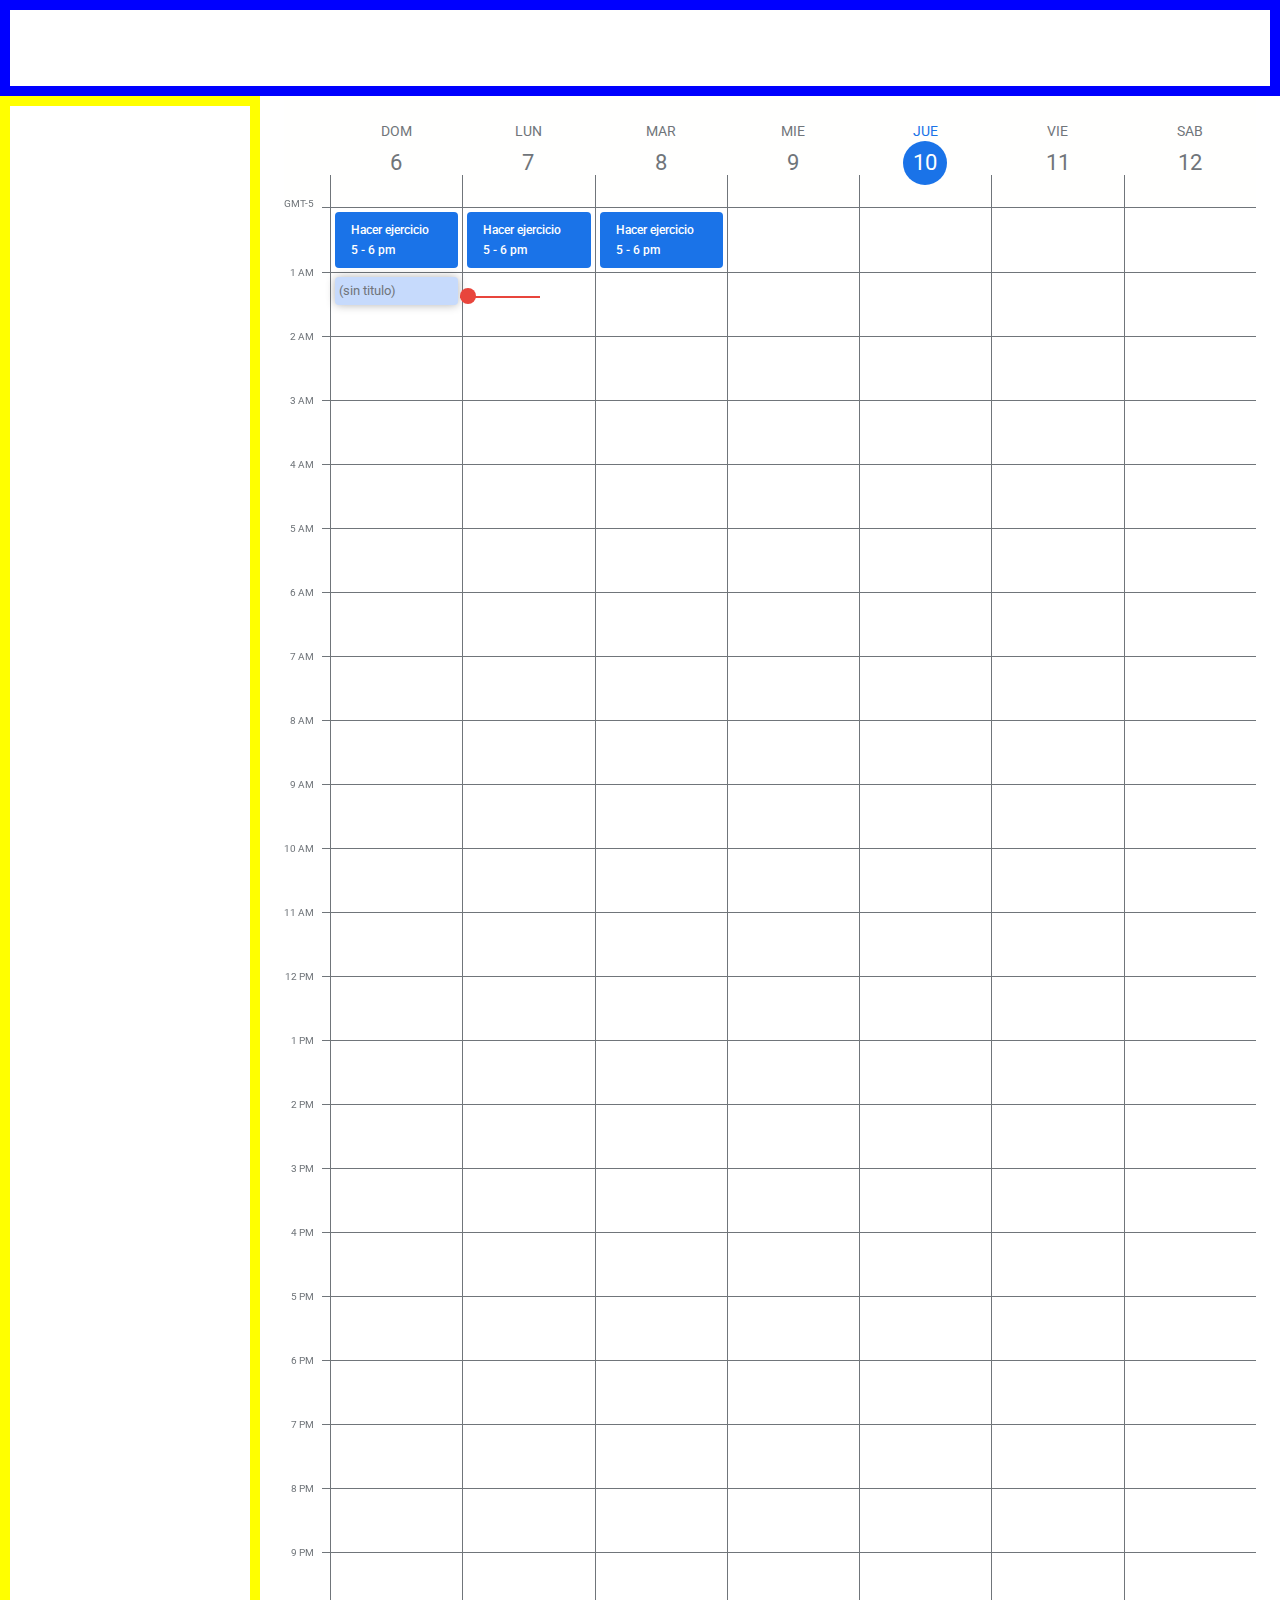
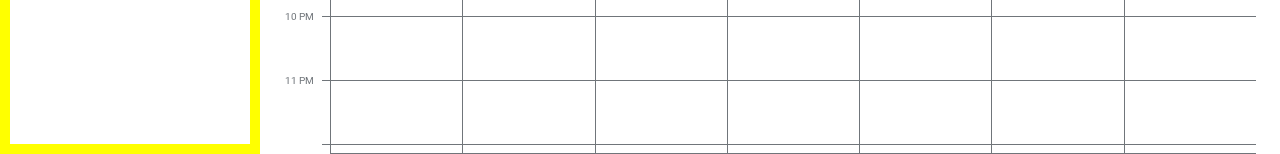
<file: index.html>
<!DOCTYPE html>
<html lang="en">

<head>
  <meta charset="UTF-8">
  <meta http-equiv="X-UA-Compatible" content="IE=edge">
  <meta name="viewport" content="width=device-width, initial-scale=1.0">
  <link rel="preconnect" href="https://fonts.googleapis.com">
  <link rel="preconnect" href="https://fonts.gstatic.com" crossorigin>
  <link href="https://fonts.googleapis.com/css2?family=Roboto:wght@400;500&display=swap" rel="stylesheet">
  <link rel="stylesheet" href="css/index.css">
  <title>Google Calendar</title>
</head>

<body>

  <div class="page">

    <header class="header">

    </header>

    <div class="sidebar">

    </div>

    <main class="calendar">
      <div class="currentTime"></div>
      <div class="calendar-week">
        <div class="timezoneCell">GMT-5</div>
        <h2 class="calendarDay">
          <a href="./calendar-by-day.html aria-label="Domingo 06 de Junio">
            <time datetime="06-06-2021">
              <span>DOM</span><br>
              <span>6</span>
            </time>
          </a>
        </h2>
        <h2 class="calendarDay">
          <a href="./calendar-by-day.html aria-label="Domingo 06 de Junio">
            <time datetime="06-06-2021">
              <span>LUN</span><br>
              <span>7</span>
            </time>
          </a>
        </h2>
        <h2 class="calendarDay">
          <a href="./calendar-by-day.html aria-label="Domingo 06 de Junio">
            <time datetime="06-06-2021">
              <span>MAR</span><br>
              <span>8</span>
            </time>
          </a>
        </h2>
        <h2 class="calendarDay">
          <a href="./calendar-by-day.html aria-label="Domingo 06 de Junio">
            <time datetime="06-06-2021">
              <span>MIE</span><br>
              <span>9</span>
            </time>
          </a>
        </h2>
        <h2 class="calendarDay is-selected">
          <a href="./calendar-by-day.html aria-label="Domingo 06 de Junio">
            <time datetime="06-06-2021">
              <span>JUE</span><br>
              <span>10</span>
            </time>
          </a>
        </h2>
        <h2 class="calendarDay">
          <a href="./calendar-by-day.html aria-label="Domingo 06 de Junio">
            <time datetime="06-06-2021">
              <span>VIE</span><br>
              <span>11</span>
            </time>
          </a>
        </h2>
        <h2 class="calendarDay">
          <a href="./calendar-by-day.html aria-label="Domingo 06 de Junio">
            <time datetime="06-06-2021">
              <span>SAB</span><br>
              <span>12</span>
            </time>
          </a>
        </h2>
        <span class="hourCell"></span>
        <div class="taskCell">
          <div tabindex="0" class="task" aria-label="de 17:00 a 18:00, hacer ejercicio">
            <p>Hacer ejercicio</p>
            <p>
              <time datetime="17:00">5</time> - <time datetime="18:00">6 pm</time>
            </p>
          </div>
        </div>
        <div class="taskCell">
          <div tabindex="0" class="task" aria-label="de 17:00 a 18:00, hacer ejercicio">
            <p>Hacer ejercicio</p>
            <p>
              <time datetime="17:00">5</time> - <time datetime="18:00">6 pm</time>
            </p>
          </div>
        </div>
        <div class="taskCell">
          <div tabindex="0" class="task" aria-label="de 17:00 a 18:00, hacer ejercicio">
            <p>Hacer ejercicio</p>
            <p>
              <time datetime="17:00">5</time> - <time datetime="18:00">6 pm</time>
            </p>
          </div>
        </div>
        <div class="taskCell"></div>
        <div class="taskCell"></div>
        <div class="taskCell"></div>
        <div class="taskCell"></div>
        <span class="hourCell">1 AM</span>
        <div class="taskCell is-active"></div>
        <div class="taskCell"></div>
        <div class="taskCell"></div>
        <div class="taskCell"></div>
        <div class="taskCell"></div>
        <div class="taskCell"></div>
        <div class="taskCell"></div>
        <span class="hourCell">2 AM</span>
        <div class="taskCell"></div>
        <div class="taskCell"></div>
        <div class="taskCell"></div>
        <div class="taskCell"></div>
        <div class="taskCell"></div>
        <div class="taskCell"></div>
        <div class="taskCell"></div>
        <span class="hourCell">3 AM</span>
        <div class="taskCell"></div>
        <div class="taskCell"></div>
        <div class="taskCell"></div>
        <div class="taskCell"></div>
        <div class="taskCell"></div>
        <div class="taskCell"></div>
        <div class="taskCell"></div>
        <span class="hourCell">4 AM</span>
        <div class="taskCell"></div>
        <div class="taskCell"></div>
        <div class="taskCell"></div>
        <div class="taskCell"></div>
        <div class="taskCell"></div>
        <div class="taskCell"></div>
        <div class="taskCell"></div>
        <span class="hourCell">5 AM</span>
        <div class="taskCell"></div>
        <div class="taskCell"></div>
        <div class="taskCell"></div>
        <div class="taskCell"></div>
        <div class="taskCell"></div>
        <div class="taskCell"></div>
        <div class="taskCell"></div>
        <span class="hourCell">6 AM</span>
        <div class="taskCell"></div>
        <div class="taskCell"></div>
        <div class="taskCell"></div>
        <div class="taskCell"></div>
        <div class="taskCell"></div>
        <div class="taskCell"></div>
        <div class="taskCell"></div>
        <span class="hourCell">7 AM</span>
        <div class="taskCell"></div>
        <div class="taskCell"></div>
        <div class="taskCell"></div>
        <div class="taskCell"></div>
        <div class="taskCell"></div>
        <div class="taskCell"></div>
        <div class="taskCell"></div>
        <span class="hourCell">8 AM</span>
        <div class="taskCell"></div>
        <div class="taskCell"></div>
        <div class="taskCell"></div>
        <div class="taskCell"></div>
        <div class="taskCell"></div>
        <div class="taskCell"></div>
        <div class="taskCell"></div>
        <span class="hourCell">9 AM</span>
        <div class="taskCell"></div>
        <div class="taskCell"></div>
        <div class="taskCell"></div>
        <div class="taskCell"></div>
        <div class="taskCell"></div>
        <div class="taskCell"></div>
        <div class="taskCell"></div>
        <span class="hourCell">10 AM</span>
        <div class="taskCell"></div>
        <div class="taskCell"></div>
        <div class="taskCell"></div>
        <div class="taskCell"></div>
        <div class="taskCell"></div>
        <div class="taskCell"></div>
        <div class="taskCell"></div>
        <span class="hourCell">11 AM</span>
        <div class="taskCell"></div>
        <div class="taskCell"></div>
        <div class="taskCell"></div>
        <div class="taskCell"></div>
        <div class="taskCell"></div>
        <div class="taskCell"></div>
        <div class="taskCell"></div>
        <span class="hourCell">12 PM</span>
        <div class="taskCell"></div>
        <div class="taskCell"></div>
        <div class="taskCell"></div>
        <div class="taskCell"></div>
        <div class="taskCell"></div>
        <div class="taskCell"></div>
        <div class="taskCell"></div>
        <span class="hourCell">1 PM</span>
        <div class="taskCell"></div>
        <div class="taskCell"></div>
        <div class="taskCell"></div>
        <div class="taskCell"></div>
        <div class="taskCell"></div>
        <div class="taskCell"></div>
        <div class="taskCell"></div>
        <span class="hourCell">2 PM</span>
        <div class="taskCell"></div>
        <div class="taskCell"></div>
        <div class="taskCell"></div>
        <div class="taskCell"></div>
        <div class="taskCell"></div>
        <div class="taskCell"></div>
        <div class="taskCell"></div>
        <span class="hourCell">3 PM</span>
        <div class="taskCell"></div>
        <div class="taskCell"></div>
        <div class="taskCell"></div>
        <div class="taskCell"></div>
        <div class="taskCell"></div>
        <div class="taskCell"></div>
        <div class="taskCell"></div>
        <span class="hourCell">4 PM</span>
        <div class="taskCell"></div>
        <div class="taskCell"></div>
        <div class="taskCell"></div>
        <div class="taskCell"></div>
        <div class="taskCell"></div>
        <div class="taskCell"></div>
        <div class="taskCell"></div>
        <span class="hourCell">5 PM</span>
        <div class="taskCell"></div>
        <div class="taskCell"></div>
        <div class="taskCell"></div>
        <div class="taskCell"></div>
        <div class="taskCell"></div>
        <div class="taskCell"></div>
        <div class="taskCell"></div>
        <span class="hourCell">6 PM</span>
        <div class="taskCell"></div>
        <div class="taskCell"></div>
        <div class="taskCell"></div>
        <div class="taskCell"></div>
        <div class="taskCell"></div>
        <div class="taskCell"></div>
        <div class="taskCell"></div>
        <span class="hourCell">7 PM</span>
        <div class="taskCell"></div>
        <div class="taskCell"></div>
        <div class="taskCell"></div>
        <div class="taskCell"></div>
        <div class="taskCell"></div>
        <div class="taskCell"></div>
        <div class="taskCell"></div>
        <span class="hourCell">8 PM</span>
        <div class="taskCell"></div>
        <div class="taskCell"></div>
        <div class="taskCell"></div>
        <div class="taskCell"></div>
        <div class="taskCell"></div>
        <div class="taskCell"></div>
        <div class="taskCell"></div>
        <span class="hourCell">9 PM</span>
        <div class="taskCell"></div>
        <div class="taskCell"></div>
        <div class="taskCell"></div>
        <div class="taskCell"></div>
        <div class="taskCell"></div>
        <div class="taskCell"></div>
        <div class="taskCell"></div>
        <span class="hourCell">10 PM</span>
        <div class="taskCell"></div>
        <div class="taskCell"></div>
        <div class="taskCell"></div>
        <div class="taskCell"></div>
        <div class="taskCell"></div>
        <div class="taskCell"></div>
        <div class="taskCell"></div>
        <span class="hourCell">11 PM</span>
        <div class="taskCell"></div>
        <div class="taskCell"></div>
        <div class="taskCell"></div>
        <div class="taskCell"></div>
        <div class="taskCell"></div>
        <div class="taskCell"></div>
        <div class="taskCell"></div>
        <span class="hourCell"></span>
        <div class="taskCell"></div>
        <div class="taskCell"></div>
        <div class="taskCell"></div>
        <div class="taskCell"></div>
        <div class="taskCell"></div>
        <div class="taskCell"></div>
        <div class="taskCell"></div>
      </div>
    </main>

  </div>

</body>

</html>
</file>
<file: css/index.css>
@import "./global.css";
@import "./icons.css";
@import "./page.css";
@import "./calendar.css";
</file>
